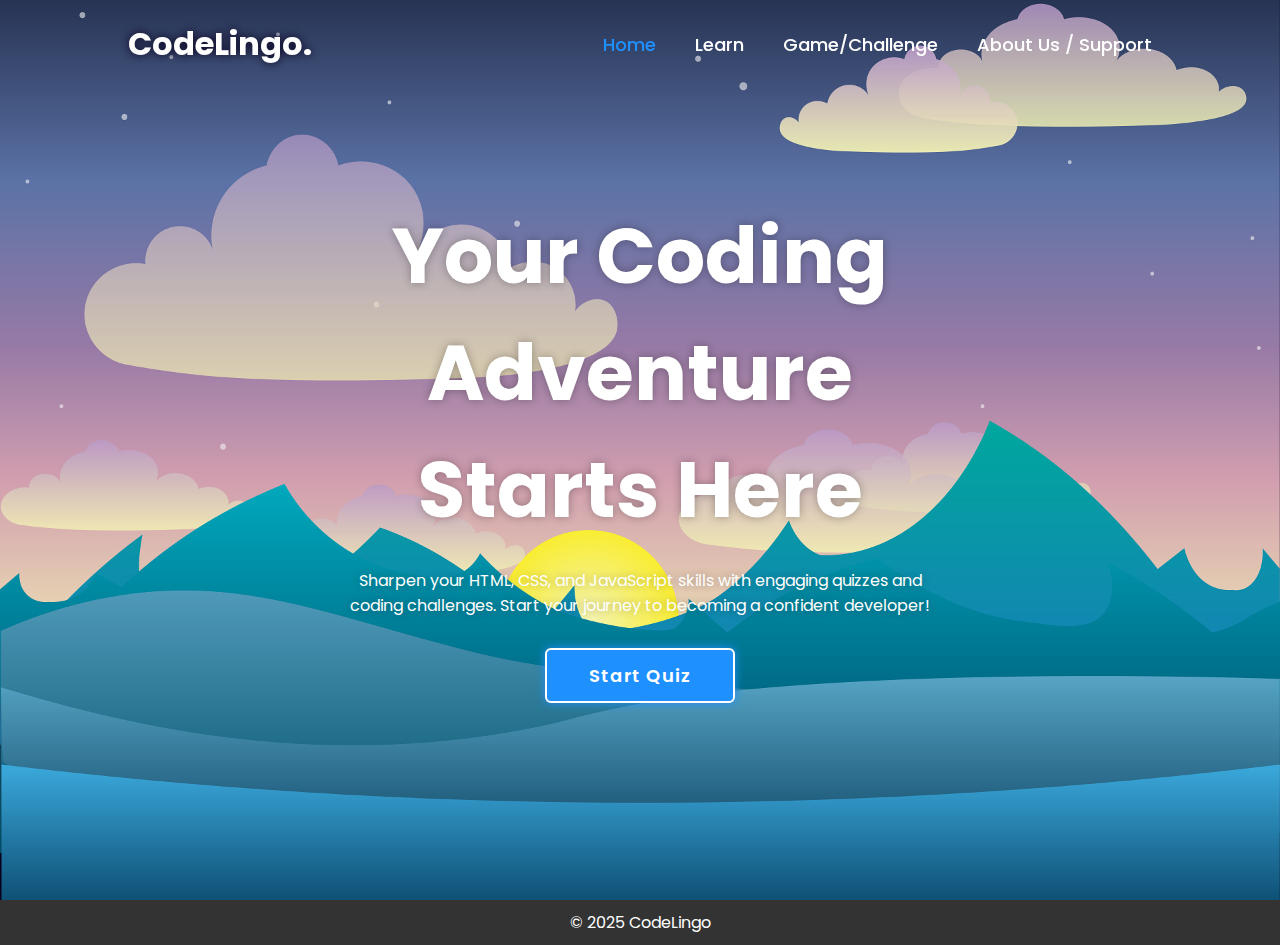
<file: Sprint#2/CodeLingo/index.html>
<!DOCTYPE html>
<html lang="en">
  <head>
    <meta charset="UTF-8" />
    <meta http-equiv="X-UA-Compatible" content="IE=edge" />
    <meta name="viewport" content="width=device-width, initial-scale=1.0" />
    <title>CodeLingo - Home</title>
    <link rel="stylesheet" href="style.css" />
  </head>
  <body>
    <main class="main">
      <header class="header">
        <a href="index.html" class="logo">CodeLingo.</a>
        <nav class="navbar">
          <a href="index.html" class="active">Home</a>
          <a href="learn.html">Learn</a>
          <a href="gameChallenge.html">Game/Challenge</a>
          <a href="aboutUs.html">About Us / Support</a>
        </nav>
      </header>

      <div class="container">
        <section class="quiz-section">
          <div class="quiz-box">
            <h1>Html Quiz</h1>
            <div class="quiz-header">
              <span>Quiz Website</span>
              <span class="header-score">Score: 0 / 5</span>
            </div>

            <h2 class="question-text">What does Html stand for</h2>
            <div class="option-list"></div>

            <div class="quiz-footer">
              <span class="question-total">1 of 5 questions</span>
              <button class="next-btn">Next</button>
            </div>
          </div>
        </section>

        <section class="home">
          <div class="home-content">
            <h1>Your Coding Adventure Starts Here</h1>
            <p>
              Sharpen your HTML, CSS, and JavaScript skills with engaging
              quizzes and coding challenges. Start your journey to becoming a
              confident developer!
            </p>
            <button class="start-btn">Start Quiz</button>
          </div>
        </section>
      </div>
    </main>

    <!-- Popup (artık JS olmadığı için pasif) -->
    <div class="popup-info">
      <h2>Quiz Guide</h2>
      <span class="info"
        >1. Lorem ipsum dolor sit amet consectetur adipisicing elit.</span
      >
      <span class="info"
        >2. Lorem ipsum dolor sit amet consectetur adipisicing elit.</span
      >
      <span class="info"
        >3. Lorem ipsum dolor sit amet consectetur adipisicing elit.</span
      >
      <span class="info"
        >4. Lorem ipsum dolor sit amet consectetur adipisicing elit.</span
      >
      <span class="info"
        >5. Lorem ipsum dolor sit amet consectetur adipisicing elit.</span
      >
      <div class="btn-group">
        <button class="info-btn exit-btn">Exit Quiz</button>
        <a href="#" class="info-btn continue-btn">Continue</a>
      </div>
    </div>

    <footer>
      <p>&copy; 2025 CodeLingo</p>
    </footer>
  </body>
</html>
</file>
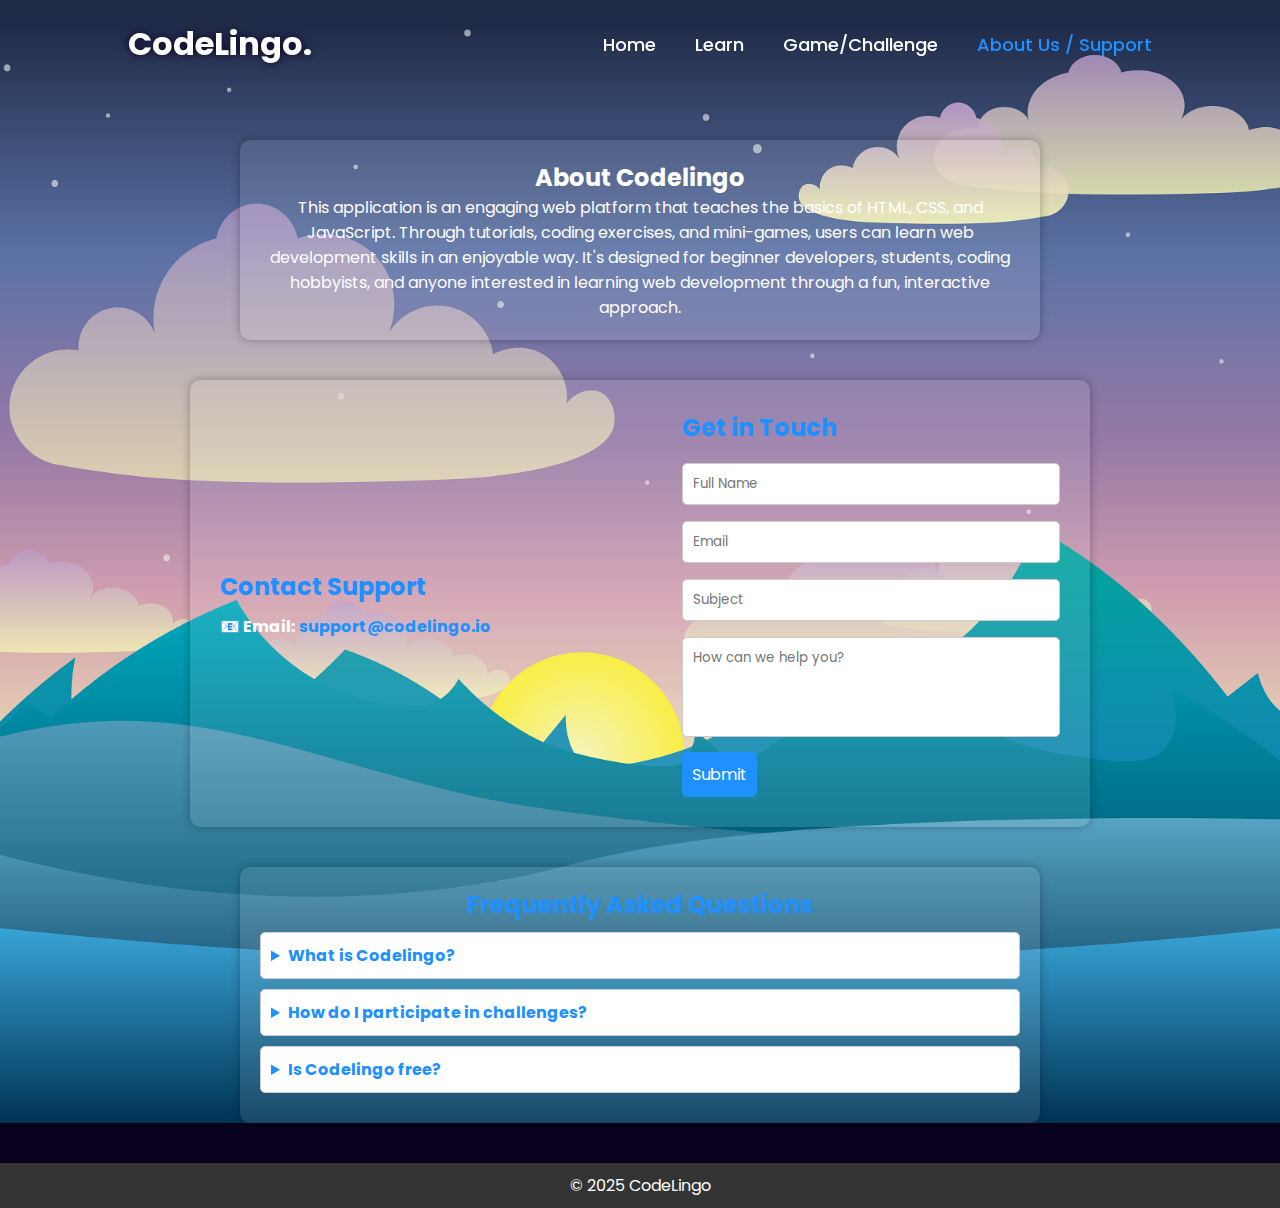
<file: Sprint#2/CodeLingo/aboutUs.html>
<!DOCTYPE html>
<html lang="en">
  <head>
    <meta charset="UTF-8" />
    <meta http-equiv="X-UA-Compatible" content="IE=edge" />
    <meta name="viewport" content="width=device-width, initial-scale=1.0" />
    <title>About Us & Support - CodeLingo</title>
    <link rel="stylesheet" href="style.css" />
  </head>
  <body>
    <main class="main">
      <header class="header">
        <a href="index.html" class="logo">CodeLingo.</a>
        <nav class="navbar">
          <a href="index.html">Home</a>
          <a href="learn.html">Learn</a>
          <a href="gameChallenge.html">Game/Challenge</a>
          <a href="aboutUs.html" class="active">About Us / Support</a>
        </nav>
      </header>

      <div class="about-container">
        <section class="about-us">
          <h2 id="aa">About Codelingo</h2>
          <p>
            This application is an engaging web platform that teaches the basics
            of HTML, CSS, and JavaScript. Through tutorials, coding exercises,
            and mini-games, users can learn web development skills in an
            enjoyable way. It's designed for beginner developers, students,
            coding hobbyists, and anyone interested in learning web development
            through a fun, interactive approach.
          </p>
        </section>

        <section class="contact-container">
          <div class="contact-info">
            <h2>Contact Support</h2>
            <p>
              <strong>📧 Email:</strong>
              <a href="mailto:support@codelingo.io">support@codelingo.io</a>
            </p>
          </div>

          <div class="contact-form">
            <h2>Get in Touch</h2>
            <form action="#" method="POST">
              <input type="text" placeholder="Full Name" required />
              <input type="email" placeholder="Email" required />
              <input type="text" placeholder="Subject" required />
              <textarea placeholder="How can we help you?" required></textarea>
              <button type="submit">Submit</button>
            </form>
          </div>
        </section>

        <section class="faq">
          <h2>Frequently Asked Questions</h2>
          <details>
            <summary>What is Codelingo?</summary>
            <p>
              Codelingo is an interactive platform for coding challenges and
              skill improvement.
            </p>
          </details>
          <details>
            <summary>How do I participate in challenges?</summary>
            <p>Simply sign up and start solving challenges on the platform.</p>
          </details>
          <details>
            <summary>Is Codelingo free?</summary>
            <p>Yes, Codelingo offers free coding challenges.</p>
          </details>
        </section>
      </div>
    </main>

    <footer>
      <p>&copy; 2025 CodeLingo</p>
    </footer>
  </body>
</html>
</file>
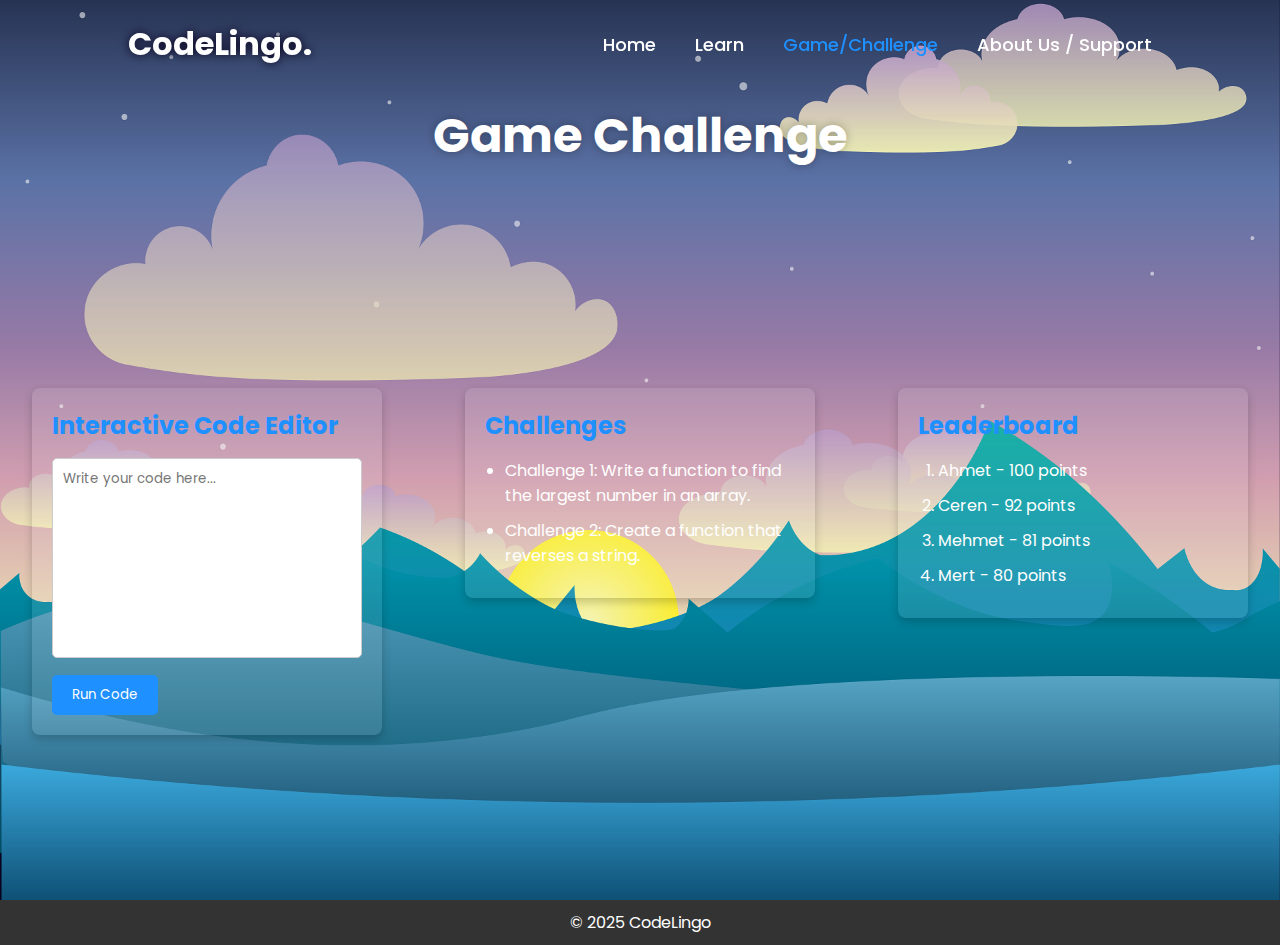
<file: Sprint#2/CodeLingo/gameChallenge.html>
<!DOCTYPE html>
<html lang="en">
  <head>
    <meta charset="UTF-8" />
    <meta http-equiv="X-UA-Compatible" content="IE=edge" />
    <meta name="viewport" content="width=device-width, initial-scale=1.0" />
    <title>Game Challenge - CodeLingo</title>
    <link rel="stylesheet" href="style.css" />
  </head>
  <body>
    <main class="main">
      <header class="header">
        <a href="index.html" class="logo">CodeLingo.</a>
        <nav class="navbar">
          <a href="index.html">Home</a>
          <a href="learn.html">Learn</a>
          <a href="gameChallenge.html" class="active">Game/Challenge</a>
          <a href="aboutUs.html">About Us / Support</a>
        </nav>
      </header>

      <div class="game-challenge-container">
        <h1>Game Challenge</h1>

        <section class="code-editor">
          <h2>Interactive Code Editor</h2>
          <textarea placeholder="Write your code here..."></textarea>
          <button>Run Code</button>
        </section>

        <section class="challenges">
          <h2>Challenges</h2>
          <ul>
            <li class="aa">
              Challenge 1: Write a function to find the largest number in an
              array.
            </li>
            <li class="aa">
              Challenge 2: Create a function that reverses a string.
            </li>
          </ul>
        </section>

        <section class="leaderboard">
          <h2>Leaderboard</h2>
          <ol>
            <li class="aa">Ahmet - 100 points</li>
            <li class="aa">Ceren - 92 points</li>
            <li class="aa">Mehmet - 81 points</li>
            <li class="aa">Mert - 80 points</li>
          </ol>
        </section>
      </div>
    </main>

    <footer>
      <p>&copy; 2025 CodeLingo</p>
    </footer>
  </body>
</html>
</file>
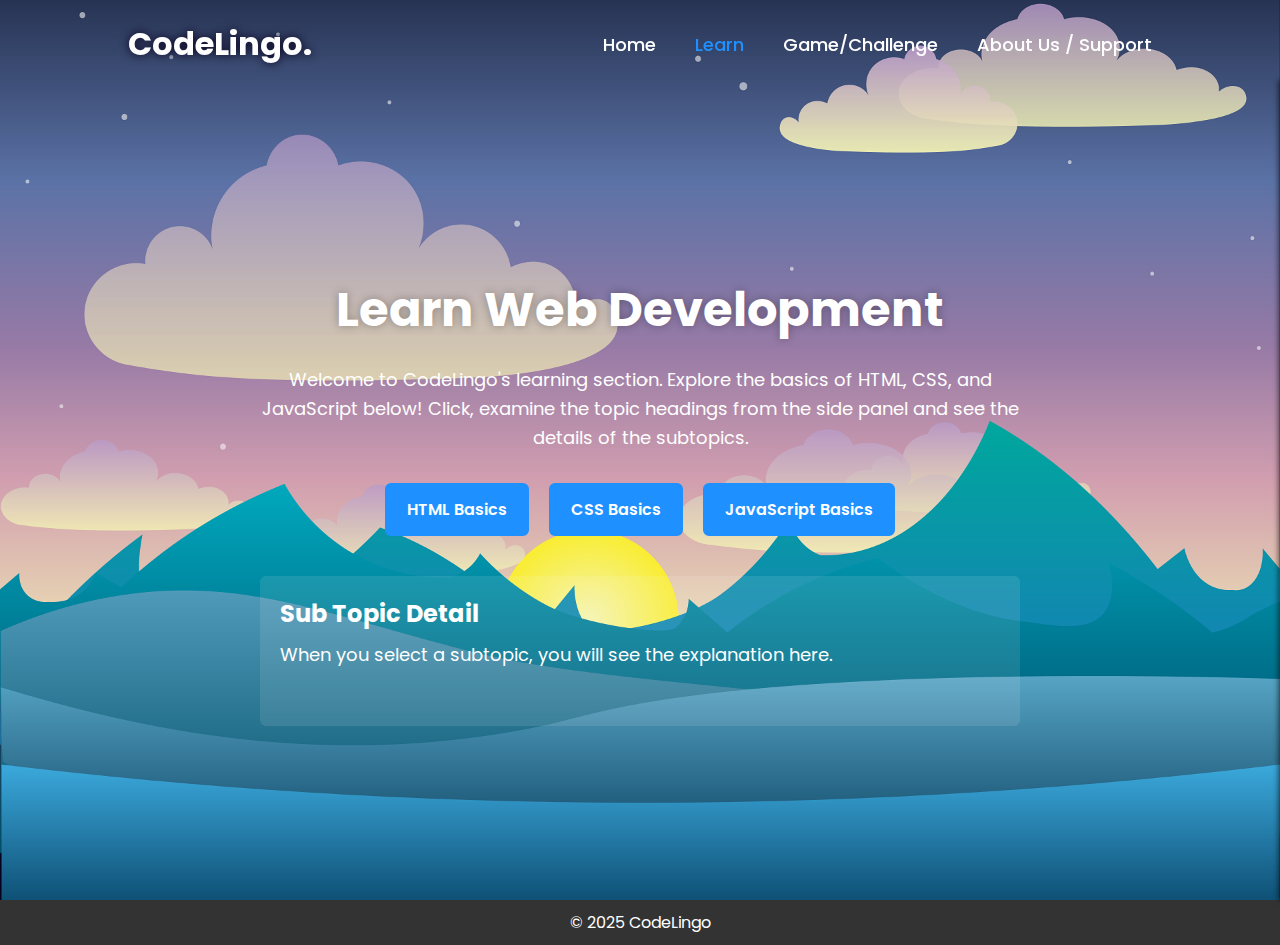
<file: Sprint#2/CodeLingo/learn.html>
<!DOCTYPE html>
<html lang="en">
  <head>
    <meta charset="UTF-8" />
    <meta http-equiv="X-UA-Compatible" content="IE=edge" />
    <meta name="viewport" content="width=device-width, initial-scale=1.0" />
    <title>Learn - CodeLingo</title>
    <link rel="stylesheet" href="style.css" />
  </head>
  <body>
    <main class="main">
      <header class="header">
        <a href="index.html" class="logo">CodeLingo.</a>
        <nav class="navbar">
          <a href="index.html">Home</a>
          <a href="learn.html" class="active">Learn</a>
          <a href="gameChallenge.html">Game/Challenge</a>
          <a href="aboutUs.html">About Us / Support</a>
        </nav>
      </header>

      <div class="learn-container">
        <section class="learn-content">
          <h1>Learn Web Development</h1>
          <p>
            Welcome to CodeLingo's learning section. Explore the basics of HTML,
            CSS, and JavaScript below! Click, examine the topic headings from
            the side panel and see the details of the subtopics.
          </p>

          <div class="topic-buttons">
            <button class="topic-btn" data-topic="html">HTML Basics</button>
            <button class="topic-btn" data-topic="css">CSS Basics</button>
            <button class="topic-btn" data-topic="js">JavaScript Basics</button>
          </div>

          <div id="topic-detail" class="topic-detail">
            <h2>Sub Topic Detail</h2>
            <p>
              When you select a subtopic, you will see the explanation here.
            </p>
          </div>
        </section>
      </div>
    </main>

    <!-- Yana açılan panel (artık JS olmadığı için pasif) -->
    <aside id="sidebar" class="sidebar">
      <div class="sidebar-header">
        <h2 id="sidebar-title">Başlık</h2>
        <span id="sidebar-close" class="close-btn">&times;</span>
      </div>
      <ul id="sidebar-list" class="sidebar-list"></ul>
    </aside>

    <footer>
      <p>&copy; 2025 CodeLingo</p>
    </footer>
  </body>
</html>
</file>
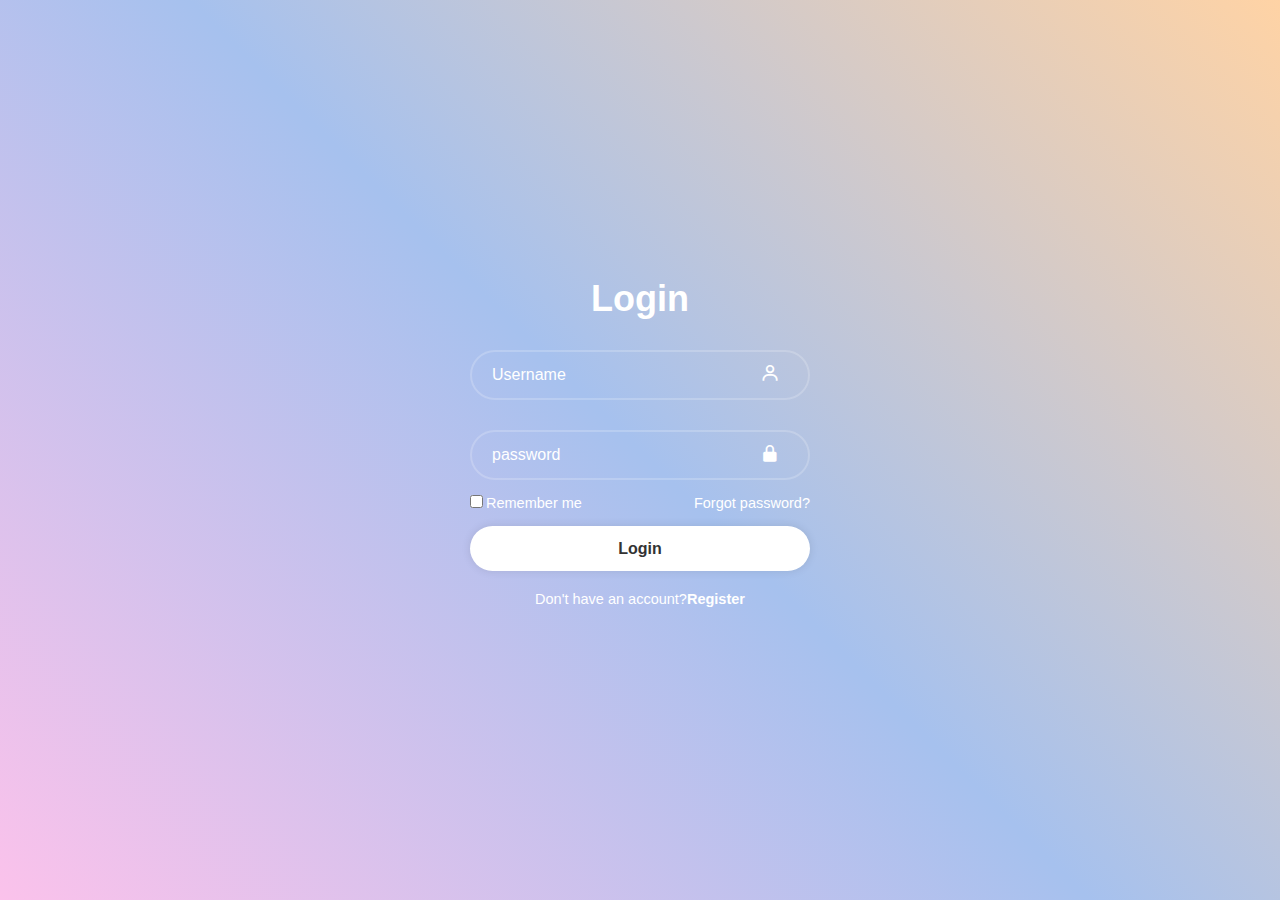
<file: Sprint#2/LoginPage/login.html>
<!DOCTYPE html>
<html lang="en">
  <head>
    <meta charset="UTF-8" />
    <meta name="viewport" content="width=device-width, initial-scale=1.0" />
    <link rel="stylesheet" href="login.css" />
    <link
      href="https://unpkg.com/boxicons@2.1.4/css/boxicons.min.css"
      rel="stylesheet"
    />
    <title>Login page</title>
  </head>
  <body>
    <div class="wrapper">
      <form action="">
        <h1>Login</h1>
        <div class="input-box">
          <input type="text" placeholder="Username" required />
          <i class="bx bx-user"></i>
        </div>
        <div class="input-box">
          <input type="password" placeholder="password" required />
          <i class="bx bxs-lock-alt"></i>
        </div>
        <div class="remember-forgot">
          <label><input type="checkbox" />Remember me</label>
          <a href="#">Forgot password?</a>
        </div>

        <button type="submit" class="btn">Login</button>

        <div class="register-link">
          <p>Don't have an account?<a href="#">Register</a></p>
        </div>
      </form>
    </div>
  </body>
</html>
</file>
<file: Sprint#2/LoginPage/login.css>
*{
    margin: 0;
    font-family: "Poppins",sans-serif;
    padding: 0;
    box-sizing: border-box;
}

body{
    display: flex;
    justify-content: center;
    align-items: center;
    min-height: 100vh;
    background: linear-gradient(45deg, #fbc2eb, #a6c1ee, #ffd3a5) ;
    background-size: 400% 400%;
    background-size: cover;
    animation: gradientAnimation 10sease infinite;
}

.wrapper{
    width: 420px;
    background: transparent;
    color: white;
    border-radius: 10px;
    padding: 30px 40px;
}

.wrapper h1{
    font-size: 36px;
    text-align: center;
}

.wrapper .input-box{
    position: relative;
    width: 100%;
    height: 50px;
    margin: 30px 0;
    
}

.input-box  input{
    color: white;
    width: 100%;
    height: 100%;
    background: transparent;
    border: none;
    outline: none;
    border: 2px solid rgba(255,255,255,.2);
    border-radius: 40px;
    font-size:16px;
    padding: 20px 45px 20px 20px;
    
}

.input-box input::placeholder{
    color:white;
}

.input-box i {
    position: absolute;
    right : 20px;
    top:25%;
    transform: translate(-50%);
    font-size: 20px;
}

.wrapper .remember-forgot{
    display: flex;
    justify-content: space-between;
    font-size: 14.5px;
    margin: -15px 0 15px;
}

.remember-forgot label input{
    accent-color: white;
    margin-right: 3px;
}
.remember-forgot a {
    color: white;
    text-decoration: none;
}
.remember-forgot a:hover{
    text-decoration: underline;
}

.wrapper .btn{
    width: 100%;
    height: 45px;
    background: white;
    border: none;
    outline: none;
    border-radius: 40px;
    box-shadow: 0 0 10px rgba(0,0,0,.1);
    cursor: pointer;
    font-size: 16px;
    color: #333;
    font-weight: 600;
}
.wrapper .register-link{
    font-size: 14.5px;
    text-align: center;
    margin: 20px 0 15px;
}

.register-link p a{
    color: white;
    text-decoration: none;
    font-weight: 600;
}

.register-link p a:hover{
    text-decoration: underline;
}
</file>
<file: Sprint#2/CodeLingo/style.css>
@import url('https://fonts.googleapis.com/css2?family=Poppins:wght@300;400;500;600;700;800;900&display=swap');

/* RESET & GLOBAL */
* {
  margin: 0;
  padding: 0;
  box-sizing: border-box;
  font-family: 'Poppins', sans-serif;
}


body {
  color: #fff;
  background: #09001d;
  overflow-x: hidden;
}

.main {
  min-height: 100vh;
  background: url("background.png") no-repeat center center / cover;
  transition: 0.3s ease;
}

.main.active {
  filter: blur(15px);
  pointer-events: none;
}

.header {
  position: fixed;
  top: 0;
  left: 0;
  width: 100%;
  padding: 20px 10%;
  background: transparent;
  display: flex;
  justify-content: space-between;
  align-items: center;
  z-index: 9999;
}

.logo {
  font-size: 32px;
  color: #fff;
  text-decoration: none;
  font-weight: 700;
  filter: drop-shadow(0 0 5px #09001d);
}

.navbar a {
  font-size: 18px;
  color: #fff;
  text-decoration: none;
  font-weight: 500;
  margin-left: 35px;
  transition: 0.3s;
}

.navbar a:hover,
.navbar a.active {
  color: dodgerblue;
}

footer {
  background-color: #333;
  color: #fff;
  text-align: center;
  padding: 10px;
  width: 100%;
}

/* ---------------------------------------
   INDEX.HTML (Home + Quiz)
---------------------------------------- */
.container {
  display: flex;
  height: 100vh;
  width: 200%;
}

.quiz-section {
  position: relative;
  left: -50%;
  width: 100%;
  background: #09001d;
  display: flex;
  justify-content: center;
  align-items: center;
  transition: 0.8s ease-in-out;
  transition-delay: 0.25s;
}

.quiz-section.active {
  left: 0;
}

.quiz-box {
  width: 500px;
  background: transparent;
  border: 2px solid dodgerblue;
  border-radius: 6px;
  display: flex;
  flex-direction: column;
  padding: 20px 30px;
  opacity: 0;
  pointer-events: none;
  transform: scale(0.9);
}

.quiz-box.active {
  opacity: 1;
  pointer-events: auto;
  transform: scale(1);
  transition: 1s ease;
  transition-delay: 1s;
}

.quiz-box h1 {
  font-size: 32px;
  text-align: center;
  background: linear-gradient(45deg, transparent, dodgerblue, transparent);
  border-radius: 6px;
  margin-bottom: 20px;
}

.quiz-header {
  display: flex;
  justify-content: space-between;
  align-items: center;
  padding: 20px 0;
  border-bottom: 2px solid dodgerblue;
  margin-bottom: 30px;
}

.header-score {
  background: dodgerblue;
  border-radius: 3px;
  padding: 7px;
}

.question-text {
  font-size: 24px;
  font-weight: 600;
  margin-bottom: 20px;
}

.option-list .option {
  width: 100%;
  padding: 12px;
  background: transparent;
  border: 2px solid rgba(255, 255, 255, 0.2);
  border-radius: 4px;
  font-size: 17px;
  margin: 15px 0;
  cursor: pointer;
  transition: 0.3s;
}

.option-list .option:hover {
  background: rgba(255, 255, 255, 0.1);
  border-color: rgba(255, 255, 255, 0.1);
}

.quiz-footer {
  display: flex;
  justify-content: space-between;
  align-items: center;
  border-top: 2px solid dodgerblue;
  padding-top: 20px;
  margin-top: 25px;
}

.question-total {
  font-size: 16px;
  font-weight: 600;
}

.next-btn {
  width: 100px;
  height: 45px;
  background: rgba(255, 255, 255, 0.1);
  border: 2px solid rgba(255, 255, 255, 0.1);
  outline: none;
  border-radius: 6px;
  font-size: 16px;
  color: rgba(255, 255, 255, 0.3);
  font-weight: 600;
  cursor: pointer;
  transition: 0.5s;
}

.next-btn:hover {
  background: dodgerblue;
  border-color: dodgerblue;
}

.home {
  position: relative;
  left: -50%;
  width: 100%;
  display: flex;
  justify-content: center;
  align-items: center;
}

.home.hide {
    display: none !important;
}

.quiz-section.active {
    left: 0 !important; 
    width: 100% !important;
}

.home-content {
  max-width: 600px;
  display: flex;
  flex-direction: column;
  align-items: center;
  text-align: center;
}

.home-content h1 {
  font-size: 78px;
  font-weight: 700;
  text-shadow: 0 0 10px rgba(0, 0, 0, 0.3);
  margin-bottom: 20px;
}

.home-content p {
  font-size: 16px;
  text-shadow: 0 0 10px rgba(0, 0, 0, 0.3);
  margin-bottom: 30px;
}

.start-btn {
  width: 190px;
  height: 55px;
  background: dodgerblue;
  border: 2px solid #fff;
  outline: none;
  border-radius: 6px;
  box-shadow: 0 0 10px dodgerblue;
  font-size: 18px;
  color: #fff;
  letter-spacing: 1px;
  font-weight: 600;
  cursor: pointer;
  transition: 0.5s;
}

.start-btn:hover {
  background: #09001d;
  box-shadow: none;
}

.popup-info {
  position: absolute;
  top: 50%;
  left: 50%;
  transform: translate(-50%, -50%) scale(0.9);
  width: 500px;
  background: #fff;
  border-radius: 6px;
  padding: 10px 25px;
  opacity: 0;
  pointer-events: none;
  transition: 0.3s ease;
}

.popup-info.active {
  opacity: 1;
  pointer-events: auto;
  transform: translate(-50%, -50%) scale(1);
}

.popup-info h2 {
  font-size: 50px;
  color: dodgerblue;
  margin-bottom: 10px;
}

.info {
  display: inline-block;
  font-size: 16px;
  color: #333;
  font-weight: 500;
  margin: 4px 0;
}

.btn-group {
  display: flex;
  justify-content: space-between;
  align-items: center;
  border-top: 1px solid #999;
  margin-top: 10px;
  padding: 15px 0 7px;
}

.info-btn {
  display: inline-flex;
  justify-content: center;
  align-items: center;
  width: 130px;
  height: 45px;
  background: dodgerblue;
  border: 2px solid dodgerblue;
  outline: none;
  border-radius: 6px;
  text-decoration: none;
  font-size: 16px;
  color: #fff;
  font-weight: 600;
  cursor: pointer;
  transition: 0.5s;
}

.exit-btn {
  background: transparent;
  color: dodgerblue;
}

.exit-btn:hover {
  background: dodgerblue;
  color: #fff;
}

.continue-btn:hover {
  background: rgb(2, 47, 91);
  border-color: rgb(2, 47, 91);
}

/* ---------------------------------------
   LEARN.HTML
---------------------------------------- */
.learn-container {
  min-height: 100vh;
  padding-top: 100px;
  display: flex;
  align-items: center;
  justify-content: center;
  box-sizing: border-box;
}

.learn-content {
  max-width: 800px;
  text-align: center;
  color: #fff;
  padding: 20px;
  border-radius: 6px;
}

.learn-content h1 {
  font-size: 48px;
  margin-bottom: 20px;
  text-shadow: 0 0 10px rgba(0, 0, 0, 0.3);
}

.learn-content p {
  font-size: 18px;
  line-height: 1.6;
}

.topic-buttons {
  margin-top: 30px;
  display: flex;
  gap: 20px;
  justify-content: center;
}

.topic-btn {
  padding: 12px 20px;
  font-size: 16px;
  font-weight: 600;
  color: #fff;
  background-color: dodgerblue;
  border: 2px solid dodgerblue;
  border-radius: 6px;
  cursor: pointer;
  transition: 0.3s;
}

.topic-btn:hover {
  background-color: #09001d;
}

.topic-detail {
  margin-top: 40px;
  background: rgba(255, 255, 255, 0.1);
  border-radius: 6px;
  padding: 20px;
  min-height: 150px;
  text-align: left;
}

.topic-detail h2 {
  font-size: 24px;
  margin-bottom: 10px;
}

.sidebar {
  position: fixed;
  top: 80px;
  right: 0;
  width: 300px;
  height: calc(100% - 80px);
  background-color: #111;
  color: #fff;
  transform: translateX(100%);
  transition: transform 0.3s ease;
  z-index: 999;
  display: flex;
  flex-direction: column;
  box-shadow: -2px 0 5px rgba(0, 0, 0, 0.5);
}

.sidebar.open {
  transform: translateX(0);
}

.sidebar-header {
  display: flex;
  justify-content: space-between;
  align-items: center;
  padding: 20px;
  background-color: #222;
}

.sidebar-header h2 {
  margin: 0;
  font-size: 20px;
}

.close-btn {
  font-size: 24px;
  cursor: pointer;
}

.sidebar-list {
  list-style: none;
  margin: 0;
  padding: 20px;
  flex: 1;
  overflow-y: auto;
}

.sidebar-list li {
  margin-bottom: 15px;
}

.sidebar-list li a {
  color: #fff;
  text-decoration: none;
  font-size: 16px;
  transition: 0.3s;
  cursor: pointer;
}

.sidebar-list li a:hover {
  color: dodgerblue;
}

/* ---------------------------------------
   GAME-CHALLENGE.HTML
---------------------------------------- */
.game-challenge-container {
  min-height: 100vh;
  padding-top: 100px;
  display: flex;
  flex-wrap: wrap;
  justify-content: space-around;
  align-items: flex-start;
  gap: 20px;
  box-sizing: border-box;
}

.game-challenge-container h1 {
  width: 100%;
  text-align: center;
  margin-bottom: 30px;
  font-size: 48px;
  text-shadow: 0 0 10px rgba(0, 0, 0, 0.3);
}

.code-editor,
.challenges,
.leaderboard {
  background-color: rgba(255, 255, 255, 0.1);
  padding: 20px;
  border-radius: 8px;
  box-shadow: 0 4px 10px rgba(0, 0, 0, 0.2);
  flex: 1 1 300px;
  max-width: 350px;
}

.code-editor h2,
.challenges h2,
.leaderboard h2 {
  color: dodgerblue;
  margin-bottom: 15px;
}

.code-editor textarea {
  width: 100%;
  height: 200px;
  padding: 10px;
  border: 1px solid #ccc;
  border-radius: 5px;
  resize: none;
  box-sizing: border-box;
  margin-bottom: 10px;
  color: #333;
}

.code-editor button {
  padding: 10px 20px;
  background-color: dodgerblue;
  color: #fff;
  border: none;
  border-radius: 5px;
  cursor: pointer;
}

.code-editor button:hover {
  background-color: #2f0d84;
}

.challenges ul,
.leaderboard ol {
  padding-left: 20px;
  color: #fff;
}

.challenges li,
.leaderboard li {
  margin-bottom: 10px;
  color: #fff;
}

/* ---------------------------------------
   ABOUTUS.HTML
---------------------------------------- */
.about-container {
  min-height: 100vh;
  padding-top: 100px;
  box-sizing: border-box;
}

.about-us {
  max-width: 800px;
  margin: 40px auto;
  text-align: center;
  background: rgba(255, 255, 255, 0.1);
  border-radius: 10px;
  padding: 20px;
  box-shadow: 0 0 10px rgba(0, 0, 0, 0.3);
}

.contact-container {
  display: flex;
  justify-content: space-between;
  align-items: center;
  max-width: 900px;
  margin: 40px auto;
  background: rgba(255, 255, 255, 0.1);
  padding: 30px;
  border-radius: 10px;
  box-shadow: 0 0 10px rgba(0, 0, 0, 0.3);
}

.contact-info {
  width: 45%;
}

.contact-info h2 {
  color: dodgerblue;
  margin-bottom: 10px;
}

.contact-info a {
  color: dodgerblue;
  text-decoration: none;
  font-weight: bold;
}

.contact-form {
  width: 45%;
}

.contact-form h2 {
  color: dodgerblue;
  margin-bottom: 10px;
}

.contact-form input,
.contact-form textarea {
  width: 100%;
  padding: 10px;
  margin: 8px 0;
  border: 1px solid #ccc;
  border-radius: 5px;
  color: #333;
}

.contact-form textarea {
  height: 100px;
  resize: none;
}

.contact-form button {
  background-color: dodgerblue;
  color: #fff;
  padding: 10px;
  border: none;
  border-radius: 5px;
  cursor: pointer;
  font-size: 16px;
}

.contact-form button:hover {
  background-color: #2f0d84;
}

.faq {
  max-width: 800px;
  margin: 40px auto;
  padding: 20px;
  background: rgba(255, 255, 255, 0.1);
  border-radius: 10px;
  box-shadow: 0 0 10px rgba(0, 0, 0, 0.3);
}

.faq h2 {
  text-align: center;
  color: dodgerblue;
  margin-bottom: 10px;
}

details {
  margin: 10px 0;
  padding: 10px;
  border: 1px solid #ccc;
  border-radius: 5px;
  background: #fff;
  cursor: pointer;
  color: #333;
}

summary {
  font-weight: bold;
  color: dodgerblue;
  outline: none;
}

details p {
  margin-top: 5px;
  color: #333;
}

/* RESPONSIVE (max-width: 768px) */
@media (max-width: 768px) {
  .container {
    width: 100%;
    flex-direction: column;
    height: auto;
  }

  .quiz-section,
  .home {
    position: static;
    left: 0;
    width: 100%;
  }

  .game-challenge-container {
    flex-direction: column;
    align-items: center;
  }

  .code-editor,
  .challenges,
  .leaderboard {
    max-width: 90% !important;
  }

  .contact-container {
    flex-direction: column;
    text-align: center;
  }

  .contact-info,
  .contact-form {
    width: 100%;
  }
}
</file>
